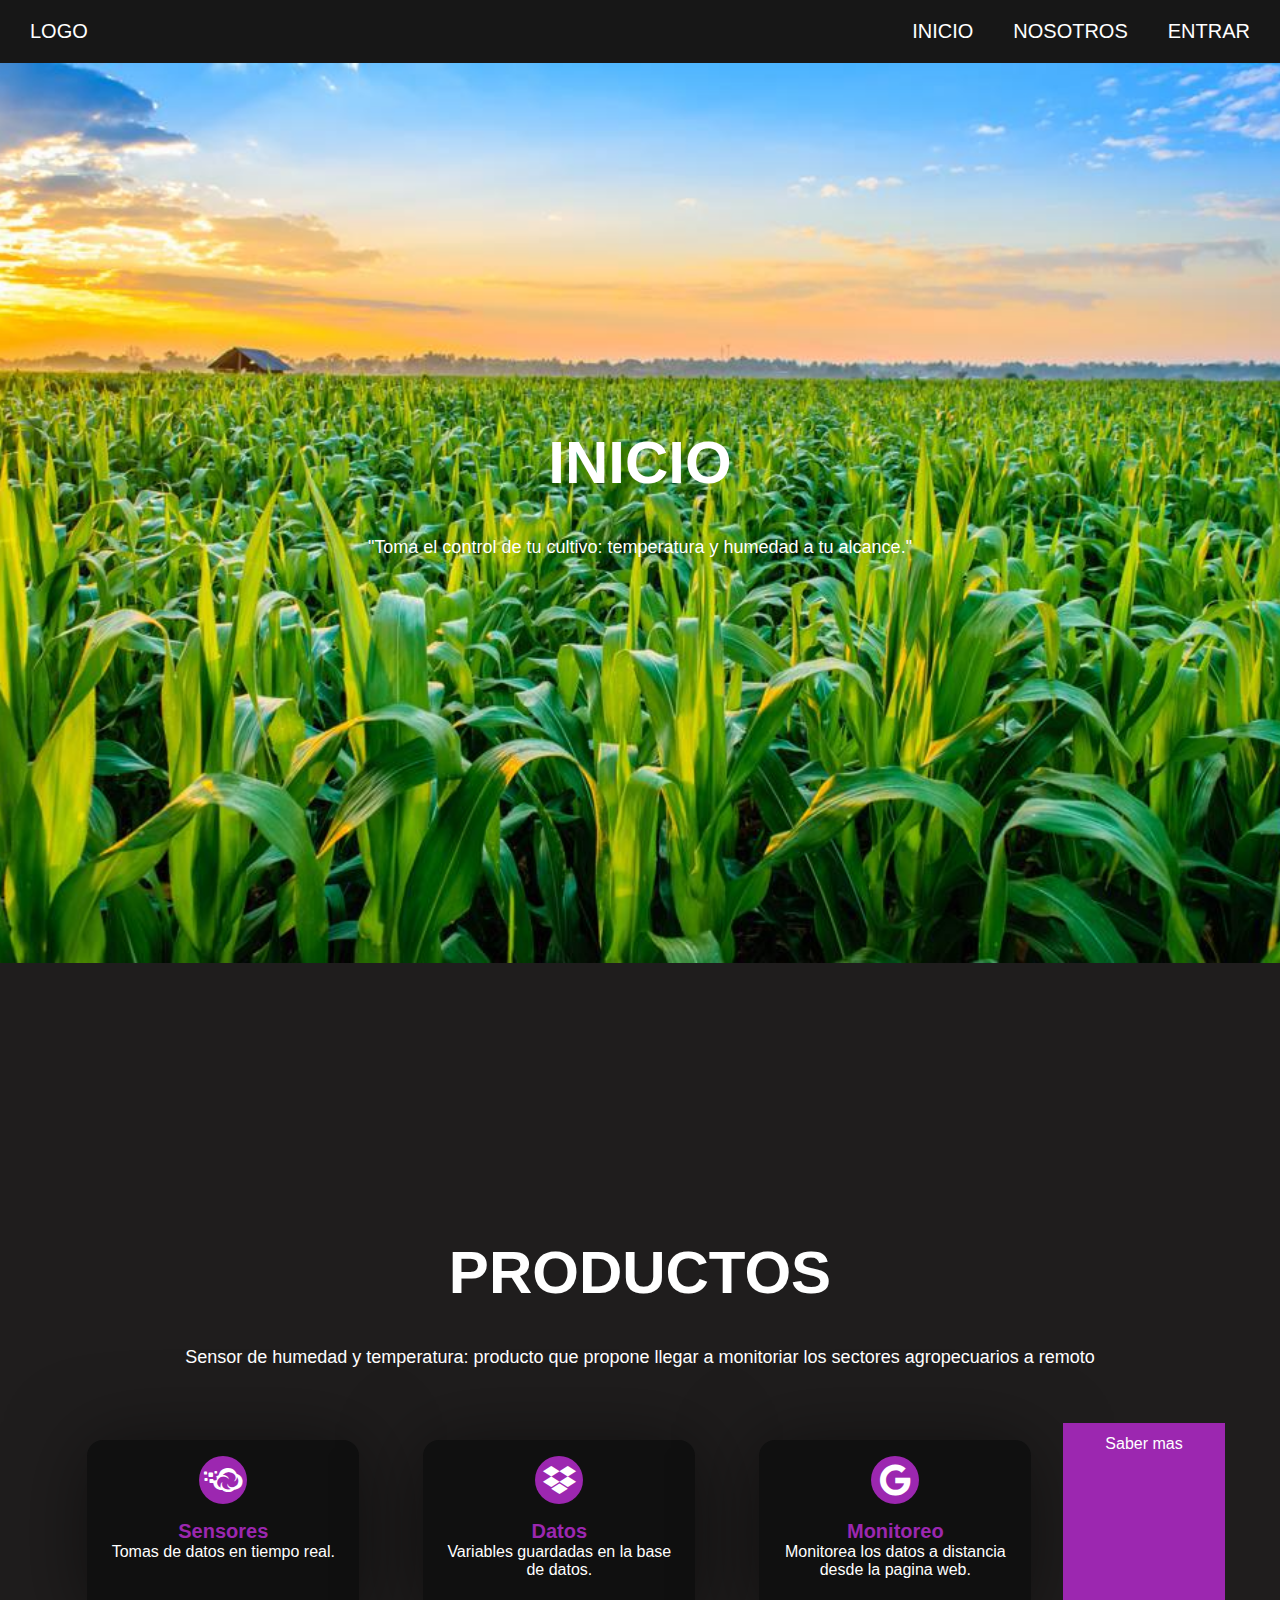
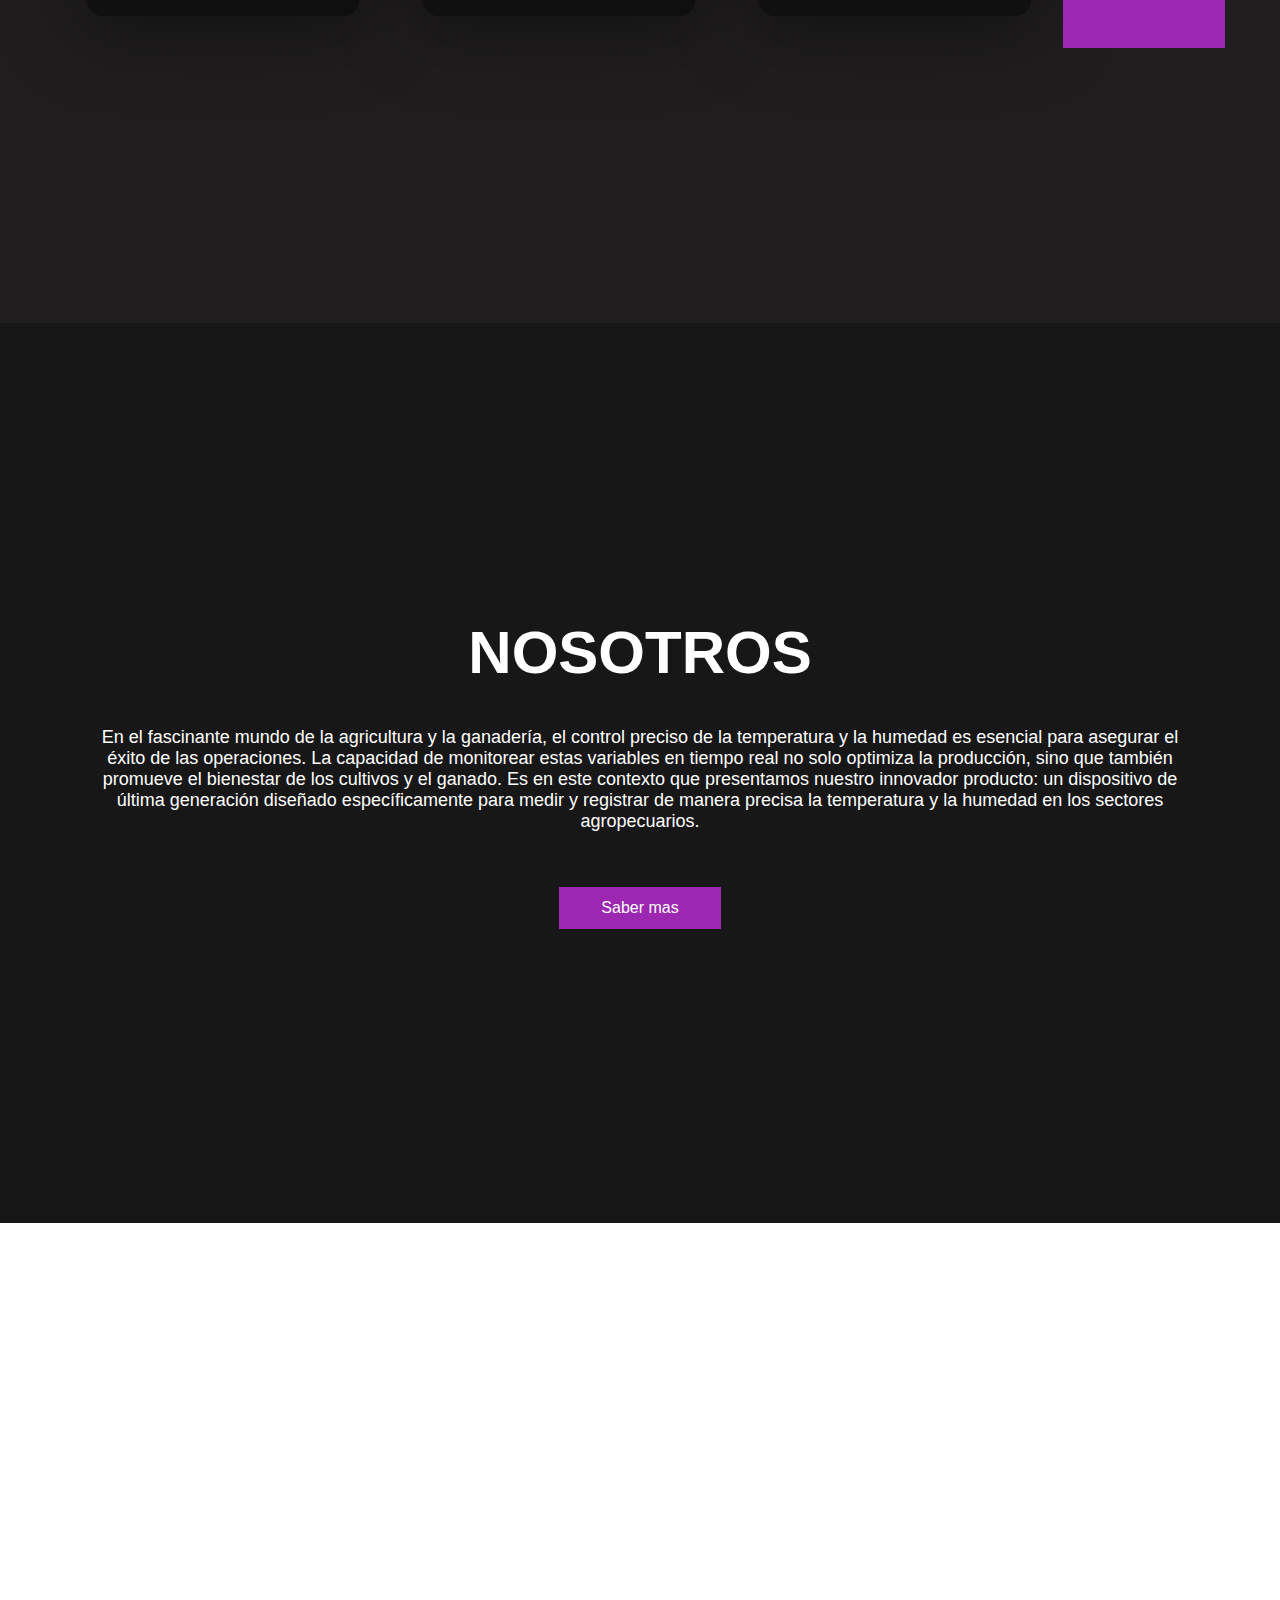
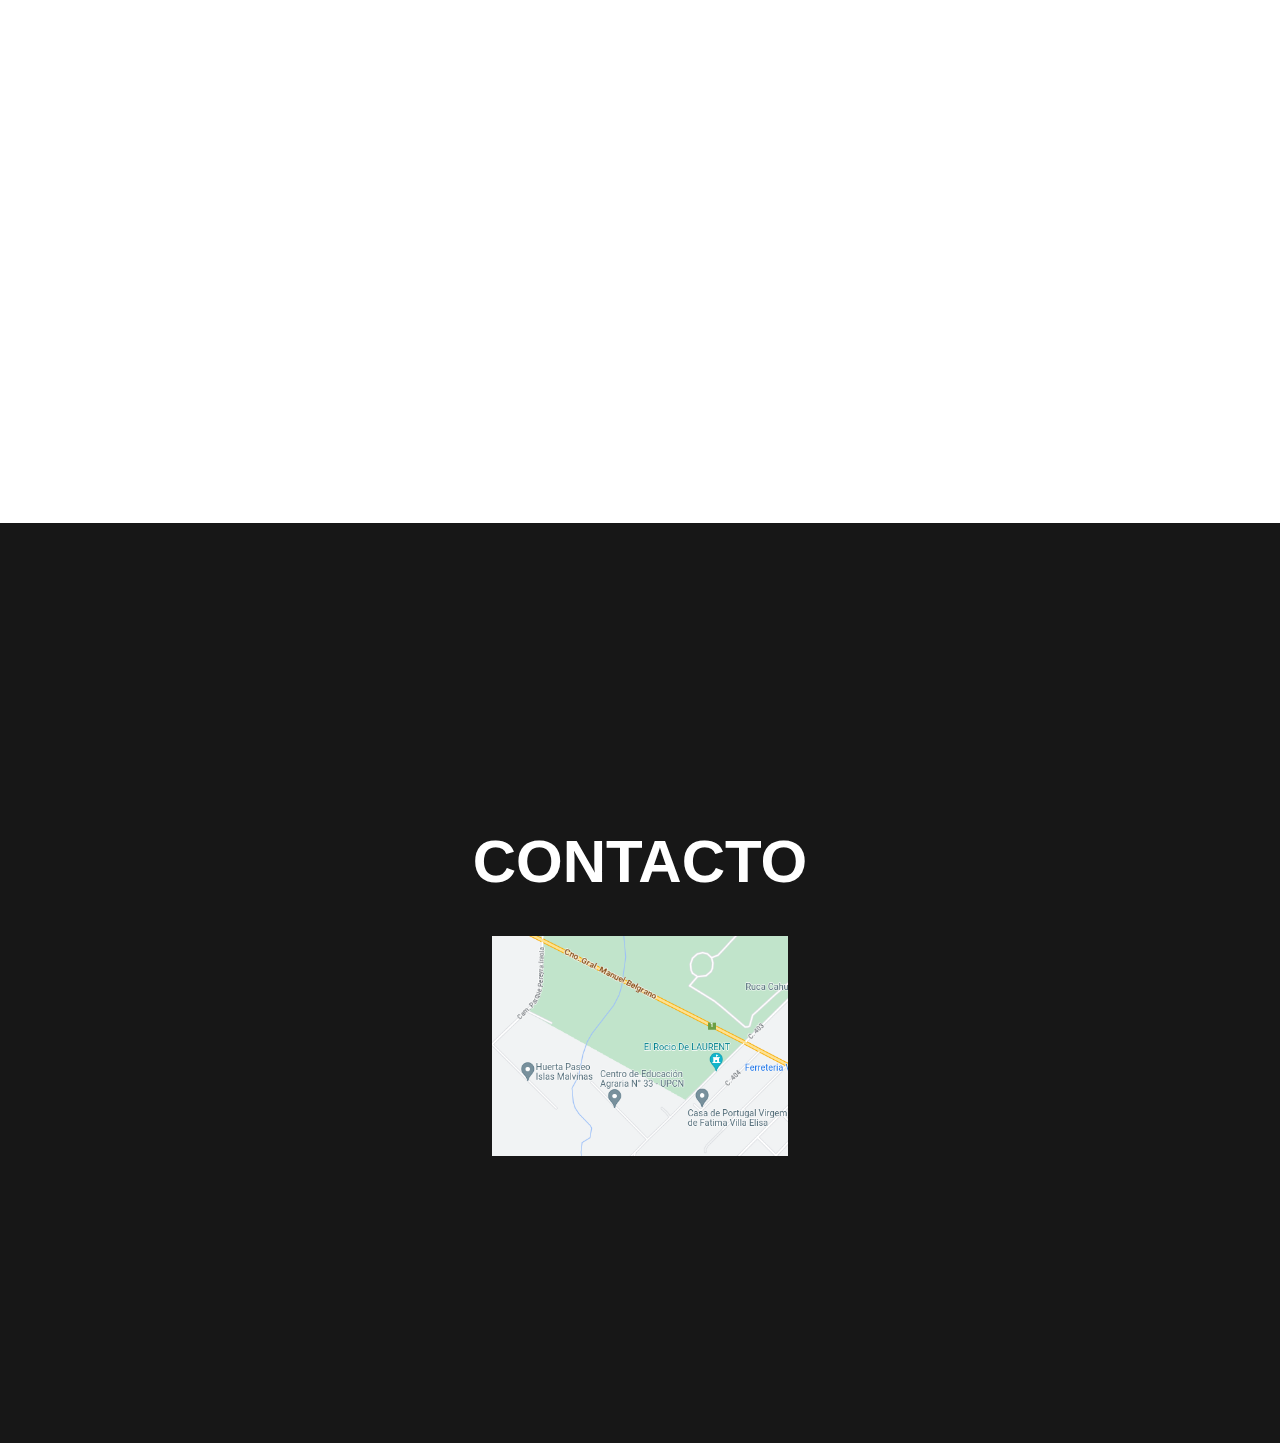
<file: index.html>
<!DOCTYPE html>
<html lang="en">
<head>
    <meta charset="UTF-8">
    <meta http-equiv="X-UA-Compatible" content="IE=edge">
    <meta name="viewport" content="width=device-width, initial-scale=1.0">
    <link rel="stylesheet" href="https://cdnjs.cloudflare.com/ajax/libs/font-awesome/5.15.1/css/all.min.css">
    <link rel="stylesheet" href="main.css">
    <title>Agro tec</title>

</head>
<body>
 <header>
    
 </header>
    <div class="head">

        <div class="logo">
            <a href="#">Logo</a>
        </div>

        <nav class="navbar">
            <a href="#">Inicio</a>
            <a href="#Nosotros">Nosotros</a>
            <!---<a href="Envivo.html">En vivo</a>-->
            <a href="Registro.html">Entrar</a>
             <!---<a href="./formulario-tarjeta-credito-3d-master/index.html">compra</a>-->
        </nav>

    </div>

    <header class="content header">
        <h2 class="title">Inicio</h2>
        <p>
            "Toma el control de tu cultivo: temperatura y humedad a tu alcance."
        </p>

        <div class="btn-home">
            <!---<a href="#" class="btn">Saber mas</a>--->
            <!---<a href="#" class="btn">Saber mas</a>---->
        </div>
    </header>

    <section class="content sau">

        <h2 class="title">Productos</h2>
        <p> Sensor de humedad y temperatura: producto que propone llegar a monitoriar los sectores agropecuarios a remoto </p>
        
        <div class="box-container">

            <div class="box">
                <i class="fab fa-cloudversify"></i>
                <h3>Sensores</h3>
                <p>Tomas de datos en tiempo real.</p>
            </div>
            <div class="box">
                <i class="fab fa-dropbox"></i>
                <h3>Datos</h3>
                <p>Variables guardadas en la base de datos.</p>
            </div>
            <div class="box">
                <i class="fab fa-google"></i>
                <h3>Monitoreo</h3>
                <p>Monitorea los datos a distancia desde la pagina web.</p>
            </div>
            <a href="./producto/producto.html" class="btn">Saber mas</a>

        </div>

    </section> 
    <section class="content about" id="Nosotros">
         
       <h2 class="title">Nosotros</h2>
        <p>En el fascinante mundo de la agricultura y la ganadería, el control preciso de la temperatura y la humedad es esencial para asegurar el éxito de las operaciones. La capacidad de monitorear estas variables en tiempo real no solo optimiza la producción, sino que también promueve el bienestar de los cultivos y el ganado. Es en este contexto que presentamos nuestro innovador producto: un dispositivo de última generación diseñado específicamente para medir y registrar de manera precisa la temperatura y la humedad en los sectores agropecuarios.
        </p>

        <a href="" class="btn">Saber mas</a>

    </section>

    <section class="content price">

        <article class="contain">
          <!-----  <h2 class="title">Precio</h2>
            <p>Lorem ipsum dolor sit amet consectetur 
                adipisicing elit. Ut soluta similique 
                quia reprehenderit eligendi aliquam. Sit 
                odio impedit quibusdam. Velit corporis, 
                optio debitis quidem ex ipsam rerum dolorem autem sequi.
            </p>
        -->
            <!---<a href="#" class="btn">Saber precio</a>--->

        </article>

    </section>

    <section class="content contact">
        <h2 class="title">Contacto</h2>
        <!---<p>48481548</p>---->
        <figure class="map">
            <img src="img/cea.png" height="220px" width="100%" alt="mapa">
        </figure>
    </section>
    
</body>
</html>
</file>
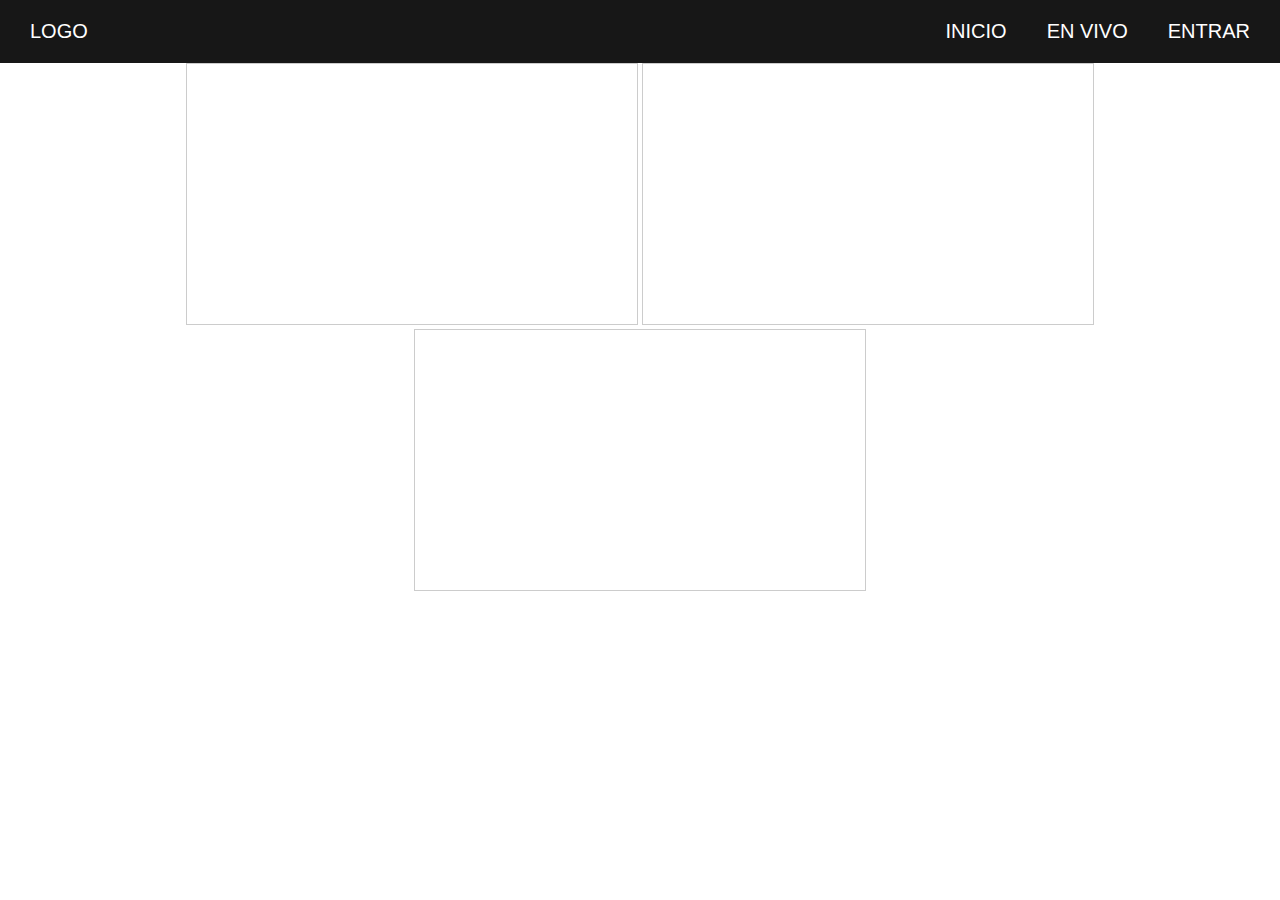
<file: Envivo.html>
<!DOCTYPE html>
<html lang="en">
<head>
    <meta charset="UTF-8">
    <meta http-equiv="X-UA-Compatible" content="IE=edge">
    <meta name="viewport" content="width=device-width, initial-scale=1.0">
    <link rel="stylesheet" href="https://cdnjs.cloudflare.com/ajax/libs/font-awesome/5.15.1/css/all.min.css">
    <link rel="stylesheet" href="main.css">
    <link rel="stylesheet" href="Estilo-envivo/css/estilo.css">
    <title>Agro tec</title>

</head>
<body>

    <div class="head">

        <div class="logo">
            <a href="#">Logo</a>
        </div>

        <nav class="navbar">
            <a href="index.html">Inicio</a>
            <!---<a href="">Nosotros</a>--->
            <a href="Envivo.html">En vivo</a>
            <a href="Registro.html">Entrar</a>
            <!---<a href="#">Precio</a>---->
        </nav>

    </div>
    
    <iframe width="450" height="260" style="border: 1px solid #cccccc;" src="https://thingspeak.com/channels/2209394/charts/1?bgcolor=%23DAF7A6&color=%230853FF&days=1&dynamic=true&max=100&min=0&results=60&title=humedad+de+ambiente&type=step&xaxis=hora&yaxis=humedad&yaxismax=100&yaxismin=0"></iframe>
    <iframe width="450" height="260" style="border: 1px solid #cccccc;" src="https://thingspeak.com/channels/2209394/charts/2?bgcolor=%230642b2&color=%23f1f90c&days=1&dynamic=true&max=35&min=-15&results=60&title=temperatura&type=line&xaxis=hora&yaxis=temperatura&yaxismax=35&yaxismin=-15"></iframe>
    <iframe width="450" height="260" style="border: 1px solid #cccccc;" src="https://thingspeak.com/channels/2209394/charts/3?bgcolor=%23ffffff&color=%23d62020&days=1&dynamic=true&max=100&min=0&results=60&title=humedad+de+suelo&type=line&xaxis=hora&yaxis=humedad&yaxismax=100&yaxismin=0"></iframe>

      
</body>
</file>
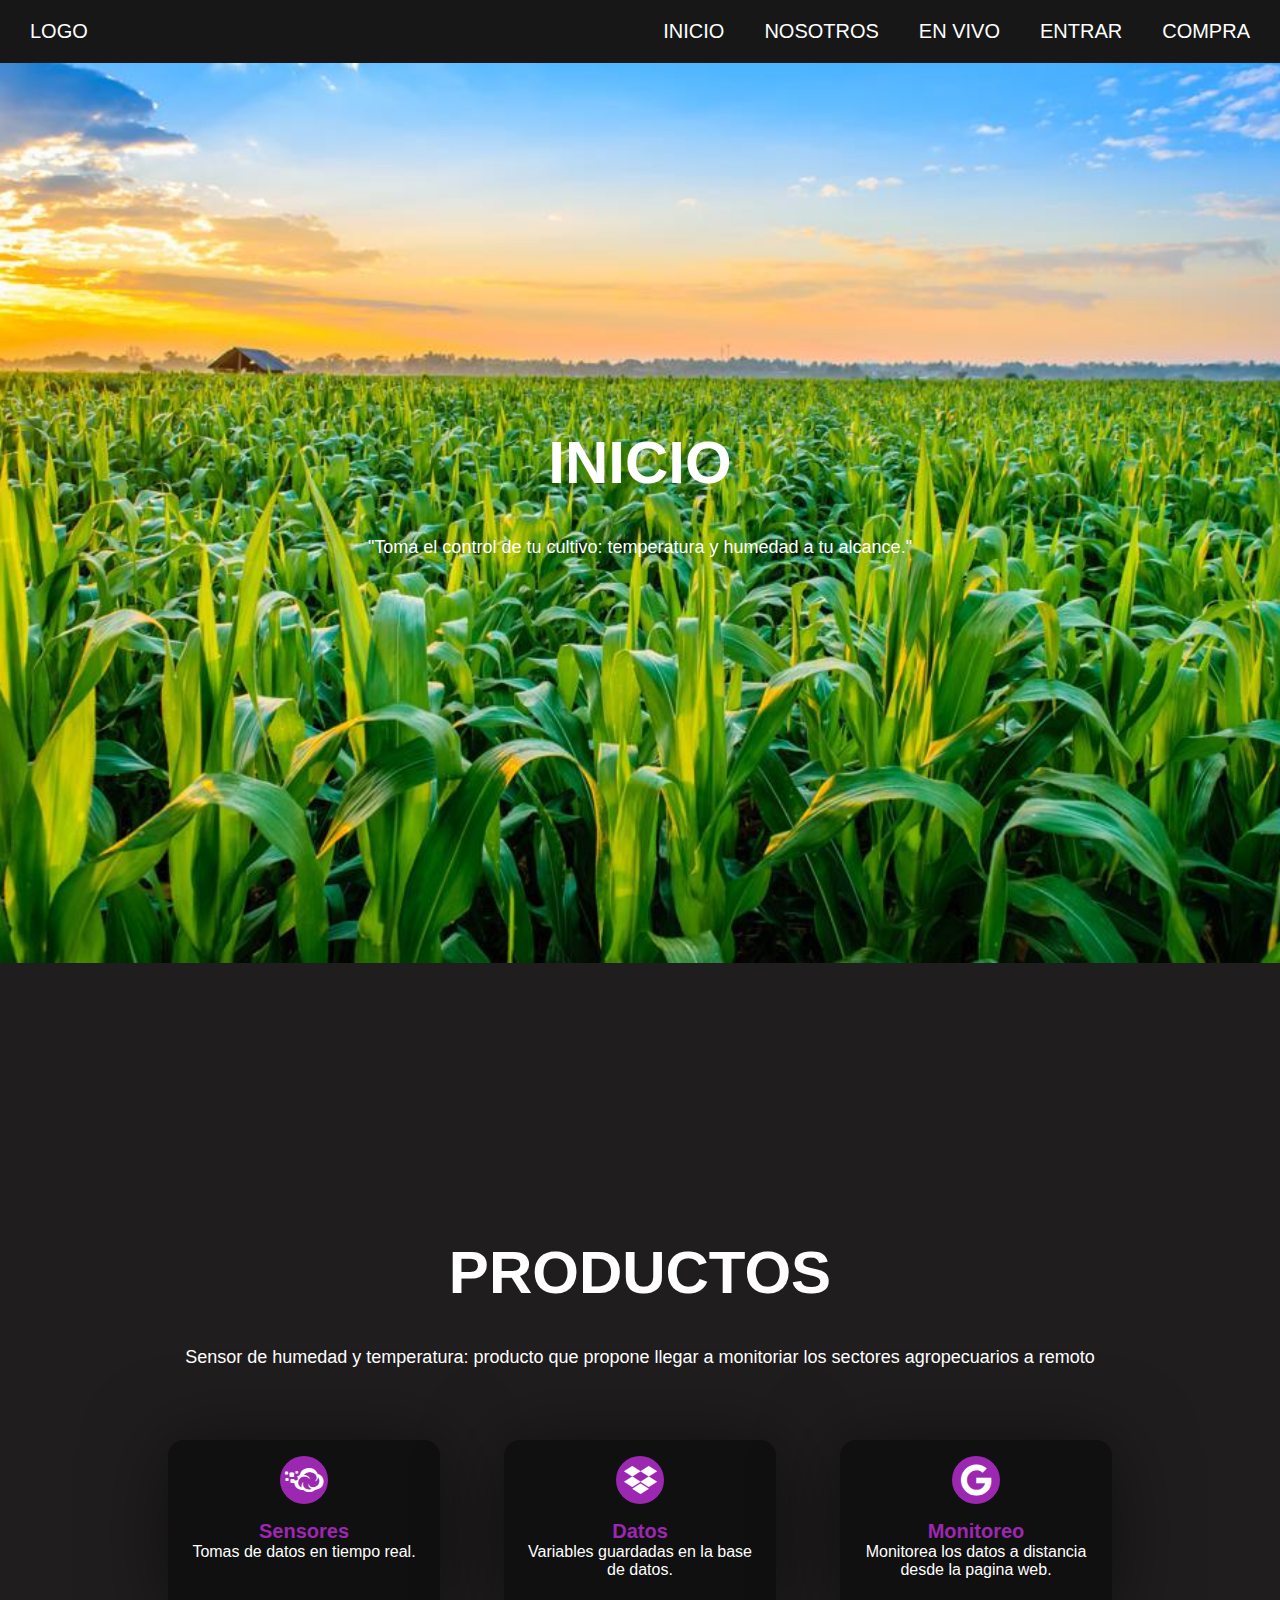
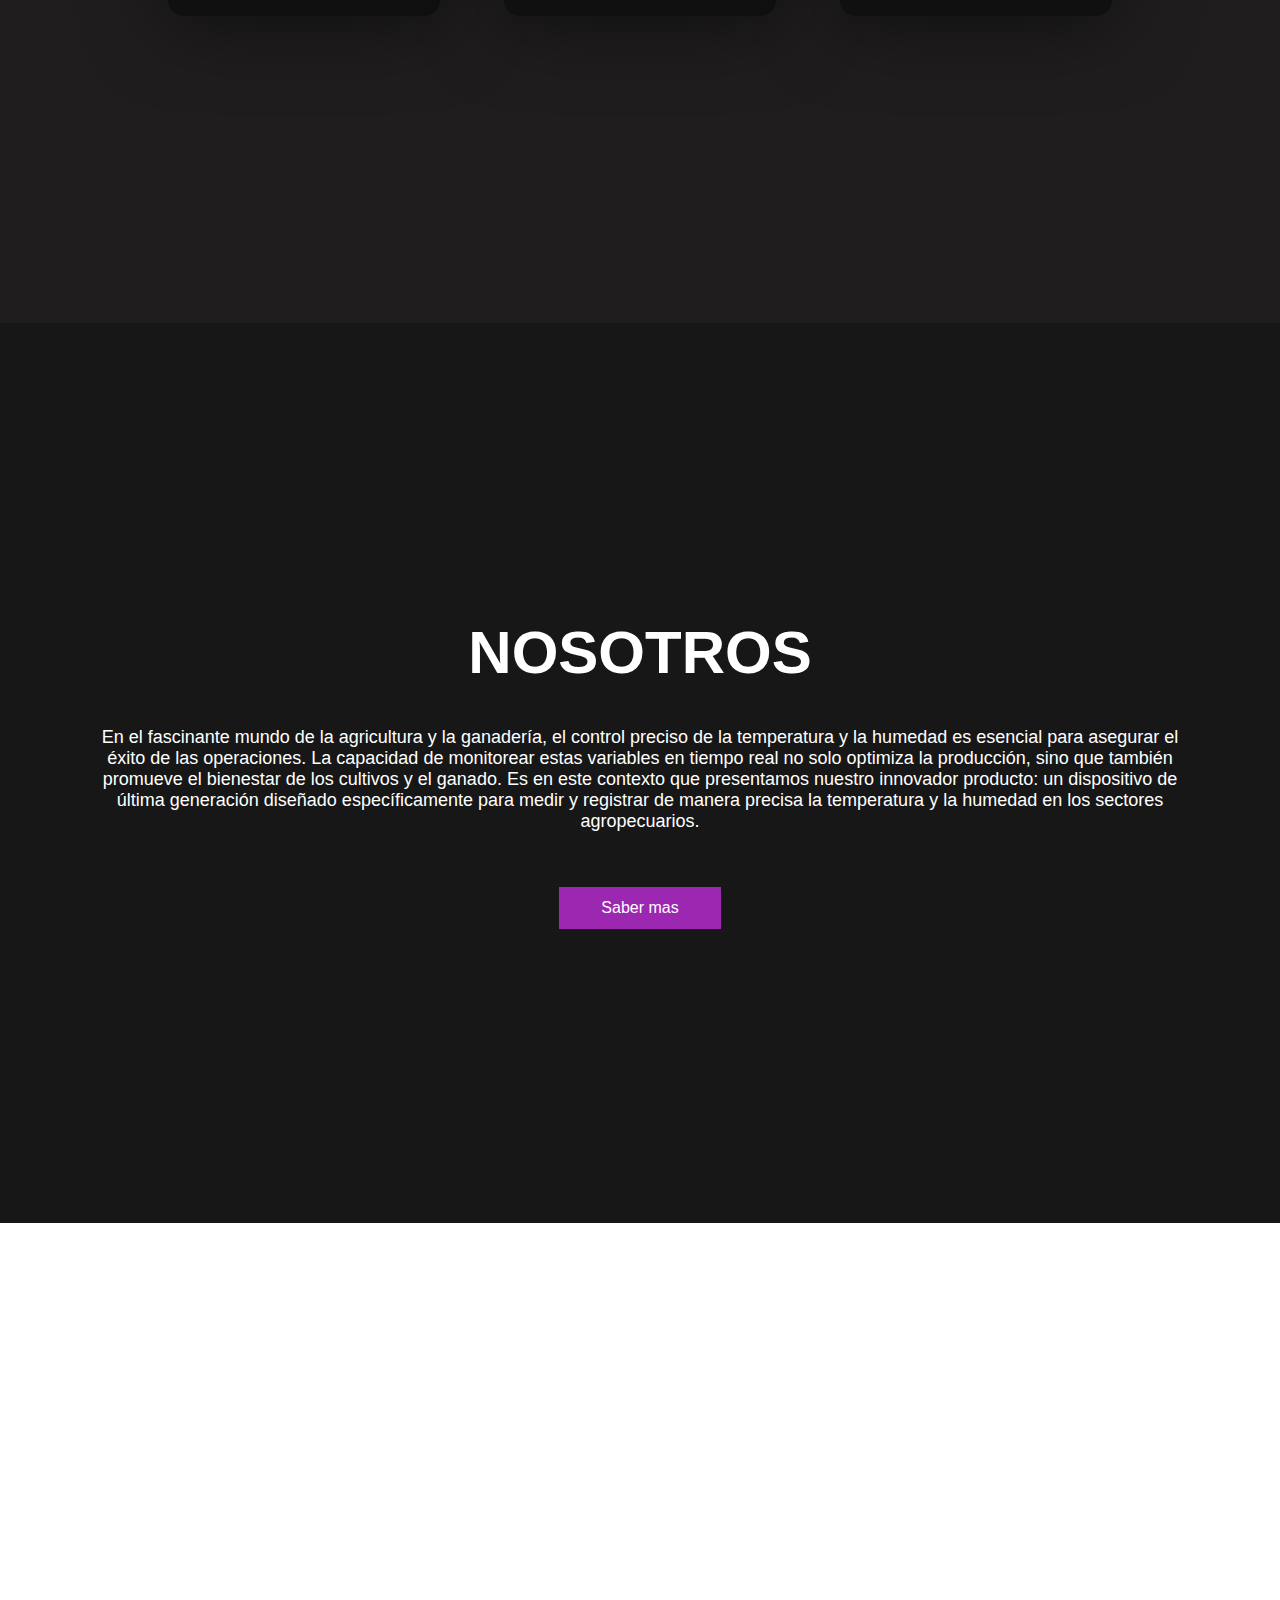
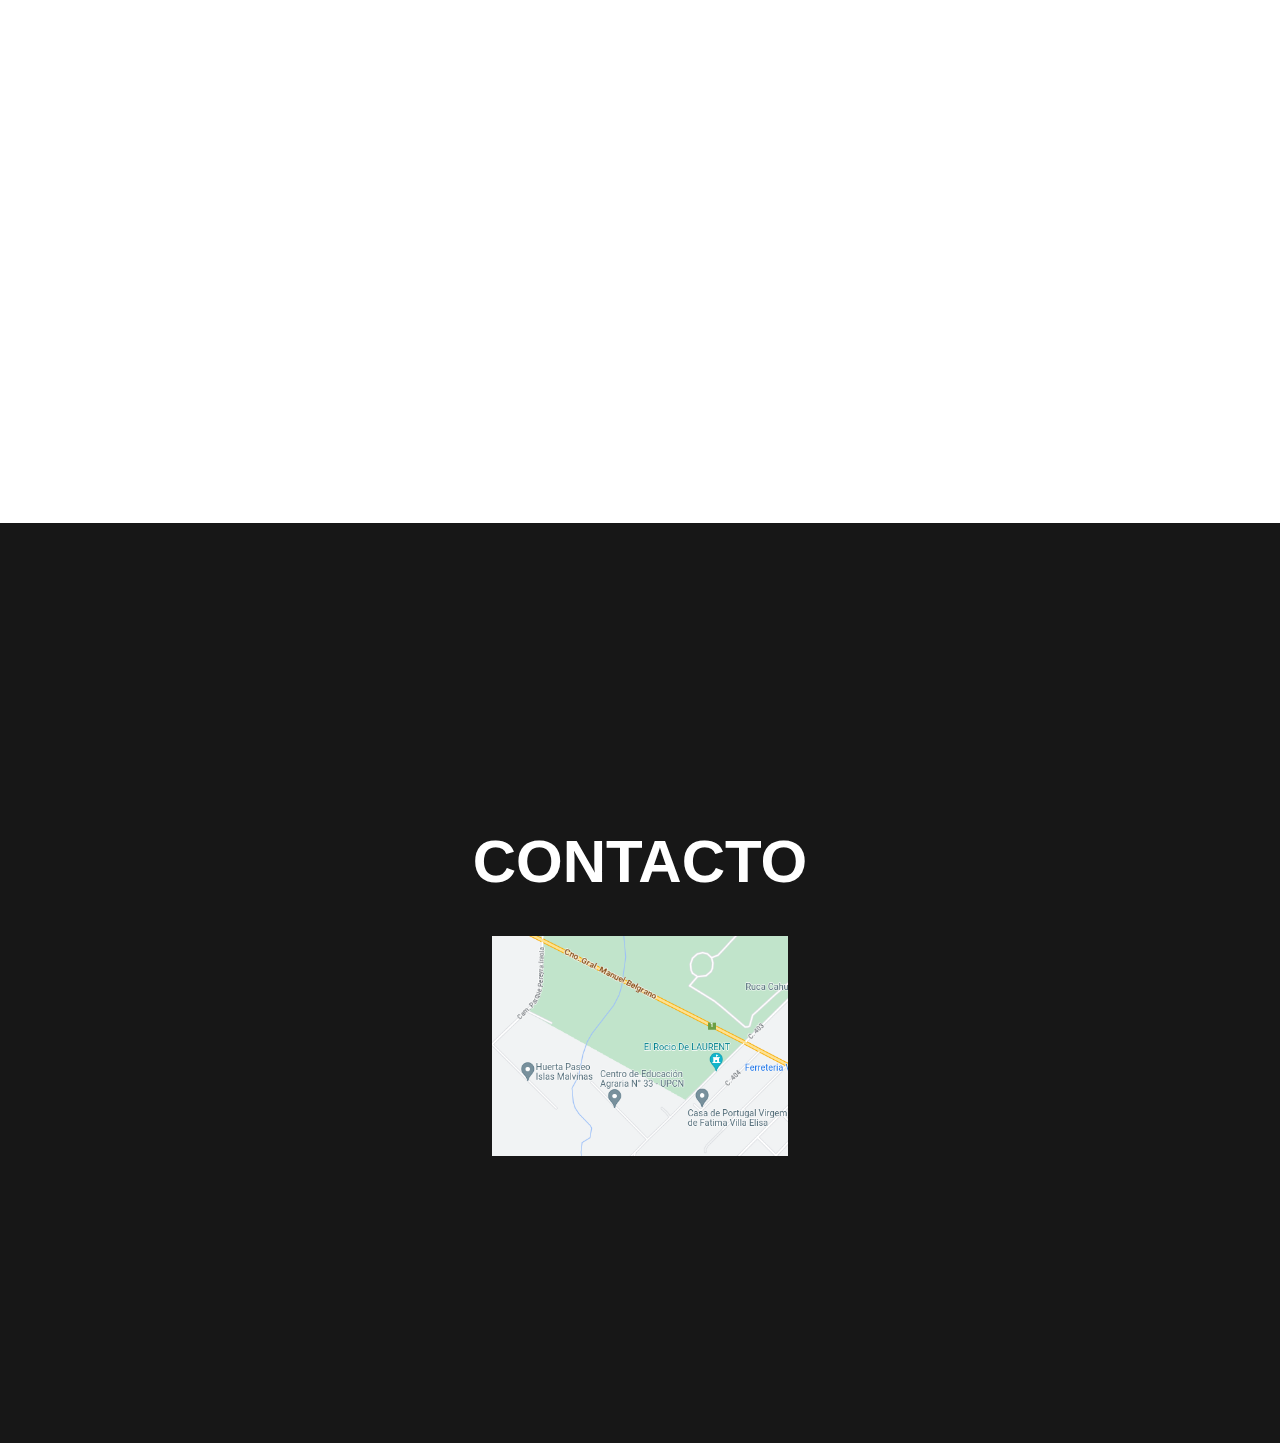
<file: index2.html>
<!DOCTYPE html>
<html lang="en">
<head>
    <meta charset="UTF-8">
    <meta http-equiv="X-UA-Compatible" content="IE=edge">
    <meta name="viewport" content="width=device-width, initial-scale=1.0">
    <link rel="stylesheet" href="https://cdnjs.cloudflare.com/ajax/libs/font-awesome/5.15.1/css/all.min.css">
    <link rel="stylesheet" href="main.css">
    <title>Agro tec</title>

</head>
<body>
 <header>
    
 </header>
    <div class="head">

        <div class="logo">
            <a href="#">Logo</a>
        </div>

        <nav class="navbar">
            <a href="#">Inicio</a>
            <a href="#Nosotros">Nosotros</a>
            <a href="Envivo.html">En vivo</a>
            <a href="Registro.html">Entrar</a>
             <a href="./formulario-tarjeta-credito-3d-master/index.html">compra</a>
        </nav>

    </div>

    <header class="content header">
        <h2 class="title">Inicio</h2>
        <p>
            "Toma el control de tu cultivo: temperatura y humedad a tu alcance."
        </p>

        <div class="btn-home">
            <!---<a href="#" class="btn">Saber mas</a>--->
            <!---<a href="#" class="btn">Saber mas</a>---->
        </div>
    </header>

    <section class="content sau">

        <h2 class="title">Productos</h2>
        <p> Sensor de humedad y temperatura: producto que propone llegar a monitoriar los sectores agropecuarios a remoto </p>
        
        <div class="box-container">

            <div class="box">
                <i class="fab fa-cloudversify"></i>
                <h3>Sensores</h3>
                <p>Tomas de datos en tiempo real.</p>
            </div>
            <div class="box">
                <i class="fab fa-dropbox"></i>
                <h3>Datos</h3>
                <p>Variables guardadas en la base de datos.</p>
            </div>
            <div class="box">
                <i class="fab fa-google"></i>
                <h3>Monitoreo</h3>
                <p>Monitorea los datos a distancia desde la pagina web.</p>
            </div>

        </div>

    </section> 
    <section class="content about" id="Nosotros">
         
       <h2 class="title">Nosotros</h2>
        <p>En el fascinante mundo de la agricultura y la ganadería, el control preciso de la temperatura y la humedad es esencial para asegurar el éxito de las operaciones. La capacidad de monitorear estas variables en tiempo real no solo optimiza la producción, sino que también promueve el bienestar de los cultivos y el ganado. Es en este contexto que presentamos nuestro innovador producto: un dispositivo de última generación diseñado específicamente para medir y registrar de manera precisa la temperatura y la humedad en los sectores agropecuarios.
        </p>

        <a href="" class="btn">Saber mas</a>

    </section>

    <section class="content price">

        <article class="contain">
          <!-----  <h2 class="title">Precio</h2>
            <p>Lorem ipsum dolor sit amet consectetur 
                adipisicing elit. Ut soluta similique 
                quia reprehenderit eligendi aliquam. Sit 
                odio impedit quibusdam. Velit corporis, 
                optio debitis quidem ex ipsam rerum dolorem autem sequi.
            </p>
        -->
            <!---<a href="#" class="btn">Saber precio</a>--->

        </article>

    </section>

    <section class="content contact">
        <h2 class="title">Contacto</h2>
        <!---<p>48481548</p>---->
        <figure class="map">
            <img src="img/cea.png" height="220px" width="100%" alt="mapa">
        </figure>
    </section>
    
</body>
</html>
</file>
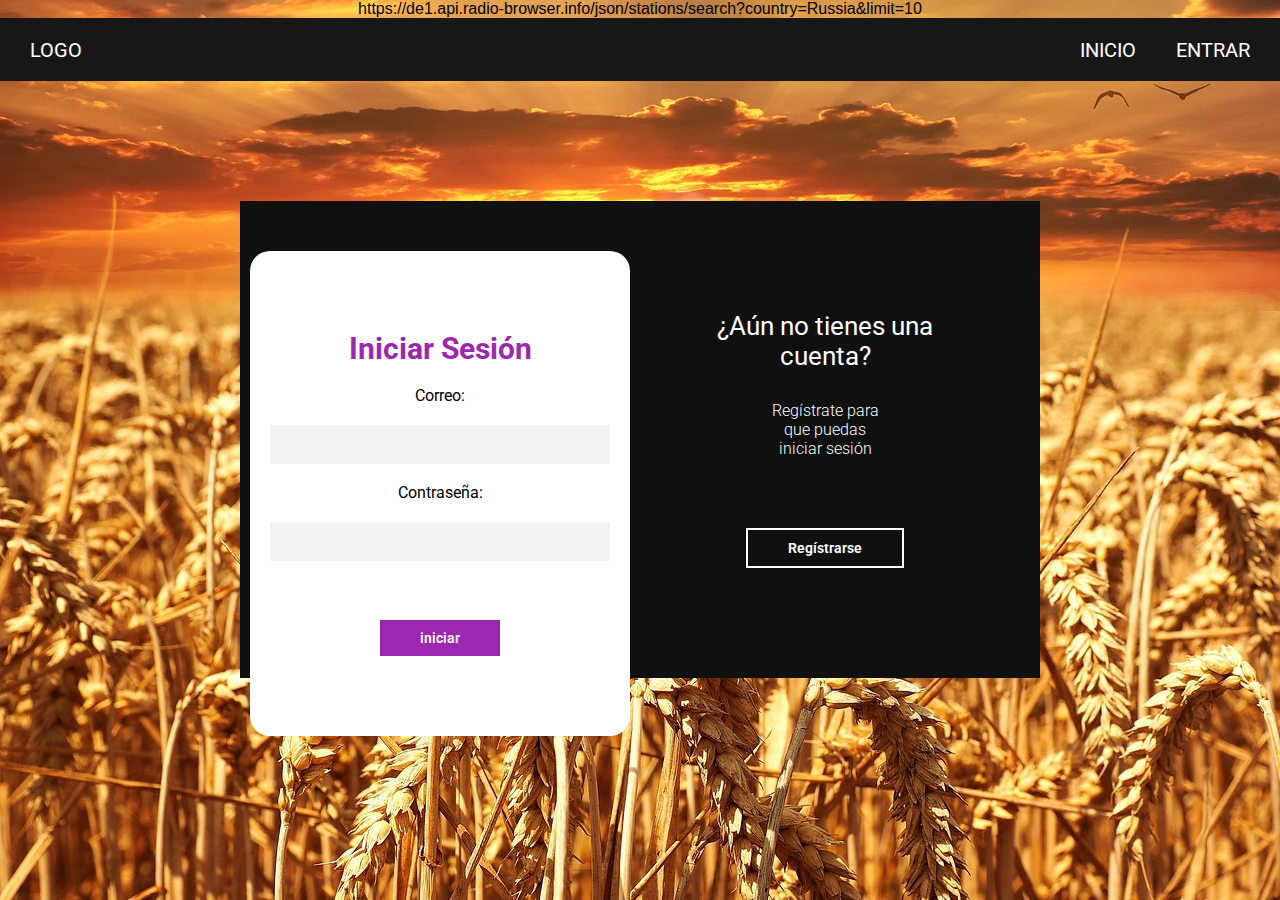
<file: Registro.html>
https://de1.api.radio-browser.info/json/stations/search?country=Russia&limit=10
<!DOCTYPE html>
<html lang="en">
<head>
    <meta charset="UTF-8">
    <meta name="viewport" content="width=device-width, initial-scale=1.0">
    <link rel="stylesheet" href="https://cdnjs.cloudflare.com/ajax/libs/font-awesome/5.15.1/css/all.min.css">
    <link rel="stylesheet" href="main.css">
    <title>Agro tec</title>
    
    <link href="https://fonts.googleapis.com/css2?family=Roboto:ital,wght@0,100;0,300;0,400;0,500;0,700;0,900;1,100;1,300;1,400;1,500;1,700;1,900&display=swap" rel="stylesheet">


    <link rel="stylesheet" href="Estilo-registro/css/style.css">
</head>
<body>
    
  <div class="head">

    <div class="logo">
        <a href="">Logo</a>
    </div>

    <nav class="navbar">
        <a href="index.html">Inicio</a>
        <!--<a href="#Nosotros">Nosotros</a>-->
        <!--<a href="Envivo.html">En vivo</a>-->
        <a href="Registro.html">Entrar</a>
        <!---<a href="#">Precio</a>---->
    </nav>

</div>
        <main>

            <div class="contenedor__todo">
                <div class="caja__trasera">
                    <div class="caja__trasera-login">
                        <h3>¿Ya tienes una cuenta?</h3>
                        <p>Inicia sesión para entrar en la página</p>
                        <button id="btn__iniciar-sesion">Iniciar Sesión</button>
                    </div>
                    <div class="caja__trasera-register">
                        <h3>¿Aún no tienes una cuenta?</h3>
                        <p>Regístrate para que puedas iniciar sesión</p>
                        <button id="btn__registrarse">Regístrarse</button>
                    </div>
                </div>

                             <!--Formulario de Login y registro-->
                <div class="contenedor__login-register">
                    <!--Login-->
                    <form action="registro-php/inicio.php" method="POST" class="formulario__login">
                        <h2>Iniciar Sesión</h2>
                        <label for="correo">Correo:</label>
                        <input type="text" name="correo" required><br><br>
                        <label for="contrasena">Contraseña:</label>
                        <input type="password" name="contrasena" required><br><br>
                        <button type="submit" name="btn-login" value="Iniciar Sesión">iniciar</button>
                        
                    </form>

                    <!--Register-->
                    <form action="registro-php/register.php" method="POST" class="formulario__register">
                        <h2>Regístrarse</h2>
                        <input type="text" name="nombre" placeholder="Nombre completo">
                        <input type="text" name="correo" placeholder="Correo Electronico">
                        <input type="text" name="usuario" placeholder="Usuario">
                        <input type="password" name="contrasena" placeholder="Contraseña">
                        <form action="procesar_registro.php" class="formulario__register" method="post">
                        <button type="submit" name="btn-r-s">Regístrarse</button>
                    </form>

                    </form>
                </div>
            </div>

        </main>

        <script src="Estilo-registro/js/script.js"></script>
</body>
</html>
</file>
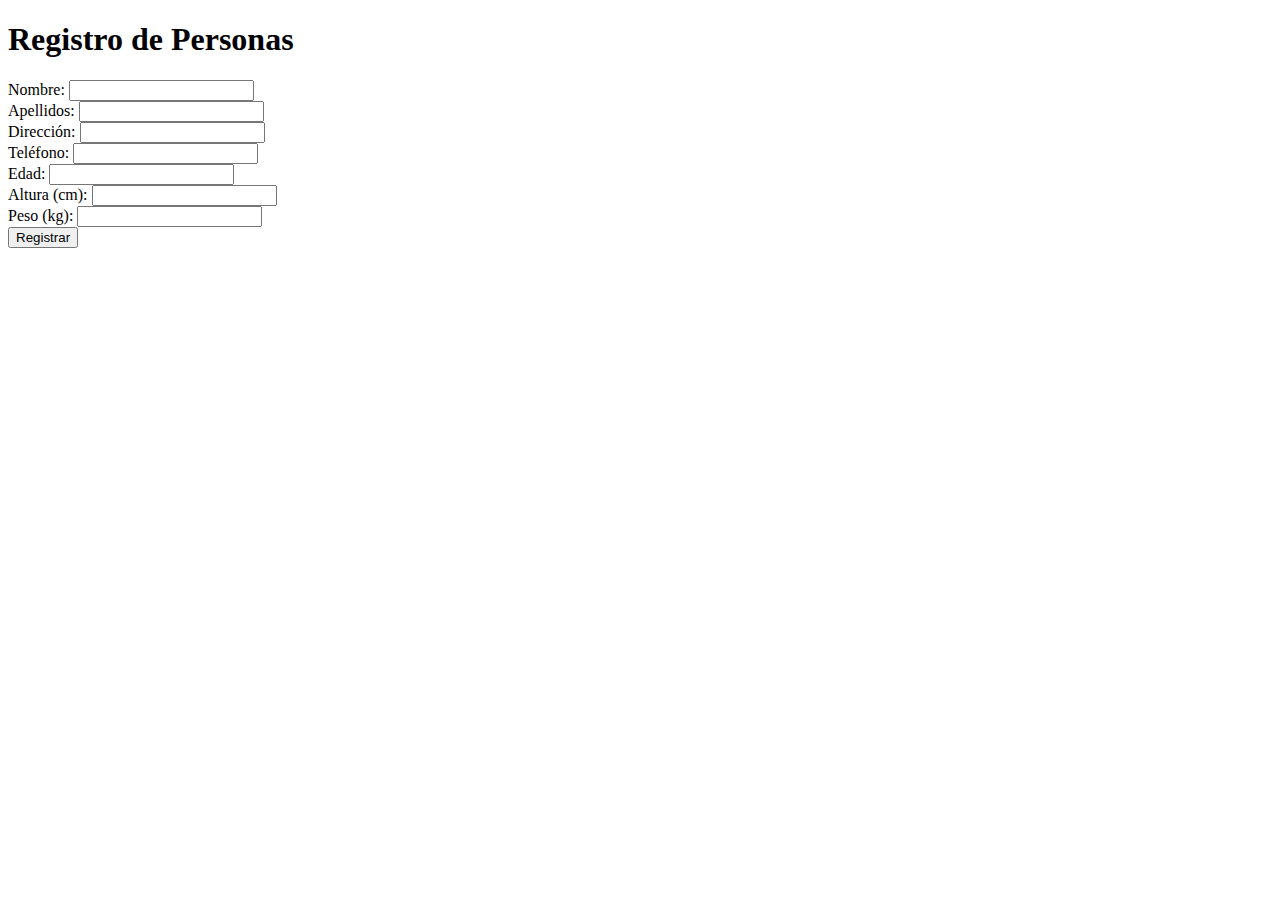
<file: ejercicio/ejercio.html>
<!DOCTYPE html>
<html>
<head>
    <title>Registro de Personas</title>
</head>
<body>

<h1>Registro de Personas</h1>

<form method="POST" action="ejercicio.php">
    <label for="nombre">Nombre:</label>
    <input type="text" name="nombre" required><br>

    <label for="apellidos">Apellidos:</label>
    <input type="text" name="apellidos" required><br>

    <label for="direccion">Dirección:</label>
    <input type="text" name="direccion" required><br>

    <label for="telefono">Teléfono:</label>
    <input type="text" name="telefono" required><br>

    <label for="edad">Edad:</label>
    <input type="number" name="edad" required><br>

    <label for="altura">Altura (cm):</label>
    <input type="number" name="altura" required><br>

    <label for="peso">Peso (kg):</label>
    <input type="number" name="peso" required><br>

    <input type="submit" value="Registrar">
</form>

</body>
</html>
</file>
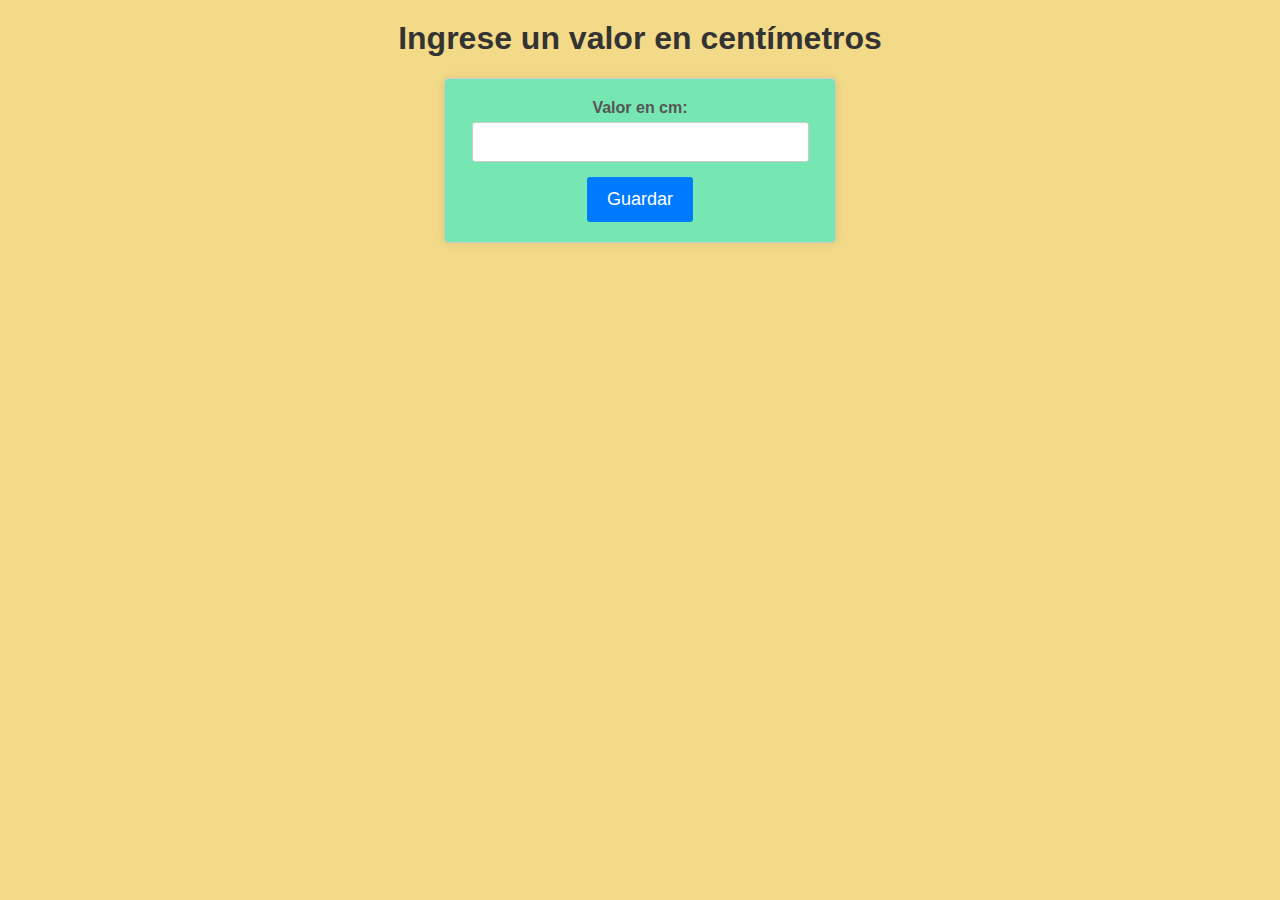
<file: lupoliii/problema.html>
<!DOCTYPE html>
<html>
<head>
    <title>Formulario de ingreso en cm</title>
    <link rel="stylesheet" type="text/css" href="estilo.css">
</head>
<body>
    <h1>Ingrese un valor en centímetros</h1>
    <form action="problema.php" method="post">
        <label for="valor_cm">Valor en cm:</label>
        <input type="text" id="valor_cm" name="valor_cm" required>
        <br>
        <input type="submit" value="Guardar">
    </form>
</body>
</html>
</file>
<file: main.css>
*{
    margin: 0;
    padding: 0;
    border: 0;
    font-size: 100%;
   vertical-align: baseline;
   scroll-behavior: smooth;
}

body {
    text-align: center;
    font-family: sans-serif;
}

.head {
    display: flex;
    align-items: center;
    justify-content: space-between;
    height: 63px;
    background: #171717;
    position: sticky;
    top: 0;
    width: 100%;
    z-index: 100;
}

.navbar {
    display: flex;
    margin-right: 10px;
}

.logo {
    margin-left: 30px;
}

.logo a {
    text-decoration: none;
    color: #fff;
    text-transform: uppercase;
    font-size: 20px;
}

.navbar a {
    display: block;
    padding: 20px 20px;
    color: #fff;
    text-decoration: none;
    text-transform: uppercase;
    font-size: 20px;
}

.navbar a:hover {
    background: #3f3f3f;
}

.header {
    display: flex;
    justify-content: center;
    align-items: center;

}

.header {
    background: url(img/campo3.png) no-repeat center;
    background-size: cover;
}

.title {
    margin-bottom: 40px;
    font-size: 60px;
    font-weight: 600;
    text-transform: uppercase;
    color: #fff;
}

p {
    margin-bottom: 40px;
    font-size: 18px;
    color: #fff;
    padding: 0 100px;
}

.btn {
    display: inline-block;
    margin-top: 15px;
    padding: 10px 40px;
    border: 2px solid #9c27b0;
    color: #fff;
    text-decoration: none;
    background: #9c27b0;
}

.btn:hover {
    background: none;
    
}

.btn-home {
    display: flex;
}

.btn-home a {
    margin: 0 10px;
}


.content {
    height: 100vh;
    display: flex;
    flex-direction: column;
    justify-content: center;
    align-items: center;
}

.sau {
    padding: 30px;
    background: #1f1d1d
}

.box-container {
    display: flex;
    justify-content: center;
    flex-wrap: wrap;
    text-align: center;

}

.box-container .box {
    height: 11rem;
    width: 17rem;
    background: #101010;
    text-align: center;
    border-radius: 1rem;
    box-shadow: 0 .3rem 5rem rgba(0, 0 , 0, .5);
    margin: 2rem;   
}

.box-container .box i {
    height: 3rem;
    width: 3rem;
    line-height: 3rem;
    text-align: center;
    border-radius: 50%;
    color: #fff;
    background: #9c27b0;
    font-size: 2rem;
    margin: 1rem 0;

}

.box-container .box h3 {
    font-size: 20px;
    color: #9c27b0;

}

.box-container .box p {
    padding: 0 15px;
    font-size: 16px;
}

.about {
    background: #171717;
}

.price {
    background: url(img/campo3.png) no-repeat center;
    background-attachment: fixed;
    background-size: cover;
    text-align: center;
}


.contact {
    padding-top: 20px;
    background: #171717;
    padding-bottom: 0;
}


@media (max-width: 768px) {

    .title {
        margin-bottom: 0;
        font-size: 40px;
    }

    .sau {
        height: 100vh;
    }

    .navbar {
        display: none;
    }
   
    
}
</file>
<file: Estilo-envivo/css/estilo.css>
.chart {
    width: 200px;
    height: 200px;
    position: relative;
    border-radius: 50%;
    background-color: lightgray;
  }
  
  .slice {
    width: 100%;
    height: 100%;
    position: absolute;
    border-radius: 50%;
    clip-path: polygon(50% 0%, 100% 100%, 0% 100%);
    background-color: teal;
    transform: rotate(var(--percentage));
  }
  
  .slice:nth-child(1) {
    --percentage: 0deg;
  }
  
  .slice:nth-child(2) {
    --percentage: 90deg;
  }
  
  .slice:nth-child(3) {
    --percentage: 180deg;
  }
  
  .slice:nth-child(4) {
    --percentage: 270deg;
  }
</file>
<file: Estilo-registro/css/style.css>
* {
    margin: 0;
    padding: 0;
    box-sizing: border-box;
    text-decoration: none;
    font-family: 'Roboto', sans-serif;
}

body {
    background-image: url(../images/wheat-640960_1280.jpg);
    background-size: cover;
    background-repeat: no-repeat;
    background-position: center;
    background-attachment: fixed;
}

main {
    width: 100%;
    padding: 20px;
    margin: auto;
    margin-top: 100px;
}

.contenedor__todo {
    width: 100%;
    max-width: 800px;
    margin: auto;
    position: relative;
}

.caja__trasera {
    width: 100%;
    padding: 10px 20px;
    display: flex;
    justify-content: center;
    -webkit-backdrop-filter: blur(10px);
    backdrop-filter: blur(10px);
    background-color: #101010 /*rgba(223, 8, 187, 0.5)*/;
}

.caja__trasera div {
    margin: 100px 40px;
    color: white;
    transition: all 500ms;
}

.caja__trasera div p,
.caja__trasera button {
    margin-top: 30px;
}

.caja__trasera div h3 {
    font-weight: 400;
    font-size: 26px;
}

.caja__trasera div p {
    font-size: 16px;
    font-weight: 300;
}

.caja__trasera button {
    padding: 10px 40px;
    border: 2px solid #fff;
    font-size: 14px;
    background: transparent;
    font-weight: 600;
    cursor: pointer;
    color: white;
    outline: none;
    transition: all 300ms;
}

.caja__trasera button:hover {
    background: #fff;
    color: #9c27b0;
}

/* Formularios */

.contenedor__login-register {
    display: flex;
    align-items: center;
    width: 100%;
    max-width: 380px;
    position: relative;
    top: -185px;
    left: 10px;

    /* La transición va después del código JS */
    transition: left 500ms cubic-bezier(0.175, 0.885, 0.320, 1.275);
}

.contenedor__login-register form {
    width: 100%;
    padding: 80px 20px;
    background: white;
    position: absolute;
    border-radius: 20px;
}

.contenedor__login-register form h2 {
    font-size: 30px;
    text-align: center;
    margin-bottom: 20px;
    color: #9c27b0;
}

.contenedor__login-register form input {
    width: 100%;
    margin-top: 20px;
    padding: 10px;
    border: none;
    background: #F2F2F2;
    font-size: 16px;
    outline: none;
}

.contenedor__login-register form button {
    padding: 10px 40px;
    margin-top: 40px;
    border: none;
    font-size: 14px;
    background: #9c27b0;
    font-weight: 600;
    cursor: pointer;
    color: white;
    outline: none;
}

.formulario__login {
    opacity: 1;
    display: block;
}

.formulario__register {
    display: none;
}

@media screen and (max-width: 850px) {
    main {
        margin-top: 50px;
    }

    .contenedor__todo {
        max-width: 90%;
    }

    .caja__trasera {
        max-width: 90%;
        height: auto;
        flex-direction: column;
        margin: auto;
    }

    .caja__trasera div {
        margin: 20px 0;
        position: static;
    }

    /* Formularios */

    .contenedor__login-register {
        top: -10px;
        left: -5px;
        margin: auto;
    }

    .contenedor__login-register form {
        position: relative;
    }
}
</file>
<file: lupoliii/estilo.css>
/* Estilo para el cuerpo de la página */
body {
    font-family: Arial, sans-serif;
    background-color: #f3da88;
    margin: 0;
    padding: 0;
    text-align: center;
}

/* Estilo para el encabezado */
h1 {
    color: #333333;
    margin-top: 20px;
}

/* Estilo para el formulario */
form {
    background-color: #76e6b2;
    border: 1px solid #ccc;
    border-radius: 5px;
    width: 350px;
    margin: 20px auto;
    padding: 20px;
    box-shadow: 0px 0px 10px rgba(0, 0, 0, 0.1);
}

/* Estilo para las etiquetas */
label {
    display: block;
    font-weight: bold;
    margin-bottom: 5px;
    color: #555;
}

/* Estilo para el campo de entrada */
input[type="text"] {
    width: 90%;
    padding: 10px;
    border: 1px solid #ccc;
    border-radius: 3px;
    margin-bottom: 15px;
    font-size: 16px;
}

/* Estilo para el botón */
input[type="submit"] {
    background-color: #007bff;
    color: #fff;
    padding: 12px 20px;
    border: none;
    border-radius: 3px;
    cursor: pointer;
    font-size: 18px;
    transition: background-color 0.3s ease-in-out;
}

/* Estilo para el botón al pasar el cursor sobre él */
input[type="submit"]:hover {
    background-color: #0056b3;
}

/* Estilo para el botón en estado inactivo */
input[type="submit"]:disabled {
    background-color: #ccc;
    cursor: not-allowed;
}

/* Estilo para el mensaje de éxito */
.success-message {
    color: #4CAF50;
    font-weight: bold;
    margin-top: 10px;
}

/* Estilo para el mensaje de error */
.error-message {
    color: #F44336;
    font-weight: bold;
    margin-top: 10px;
}
</file>
